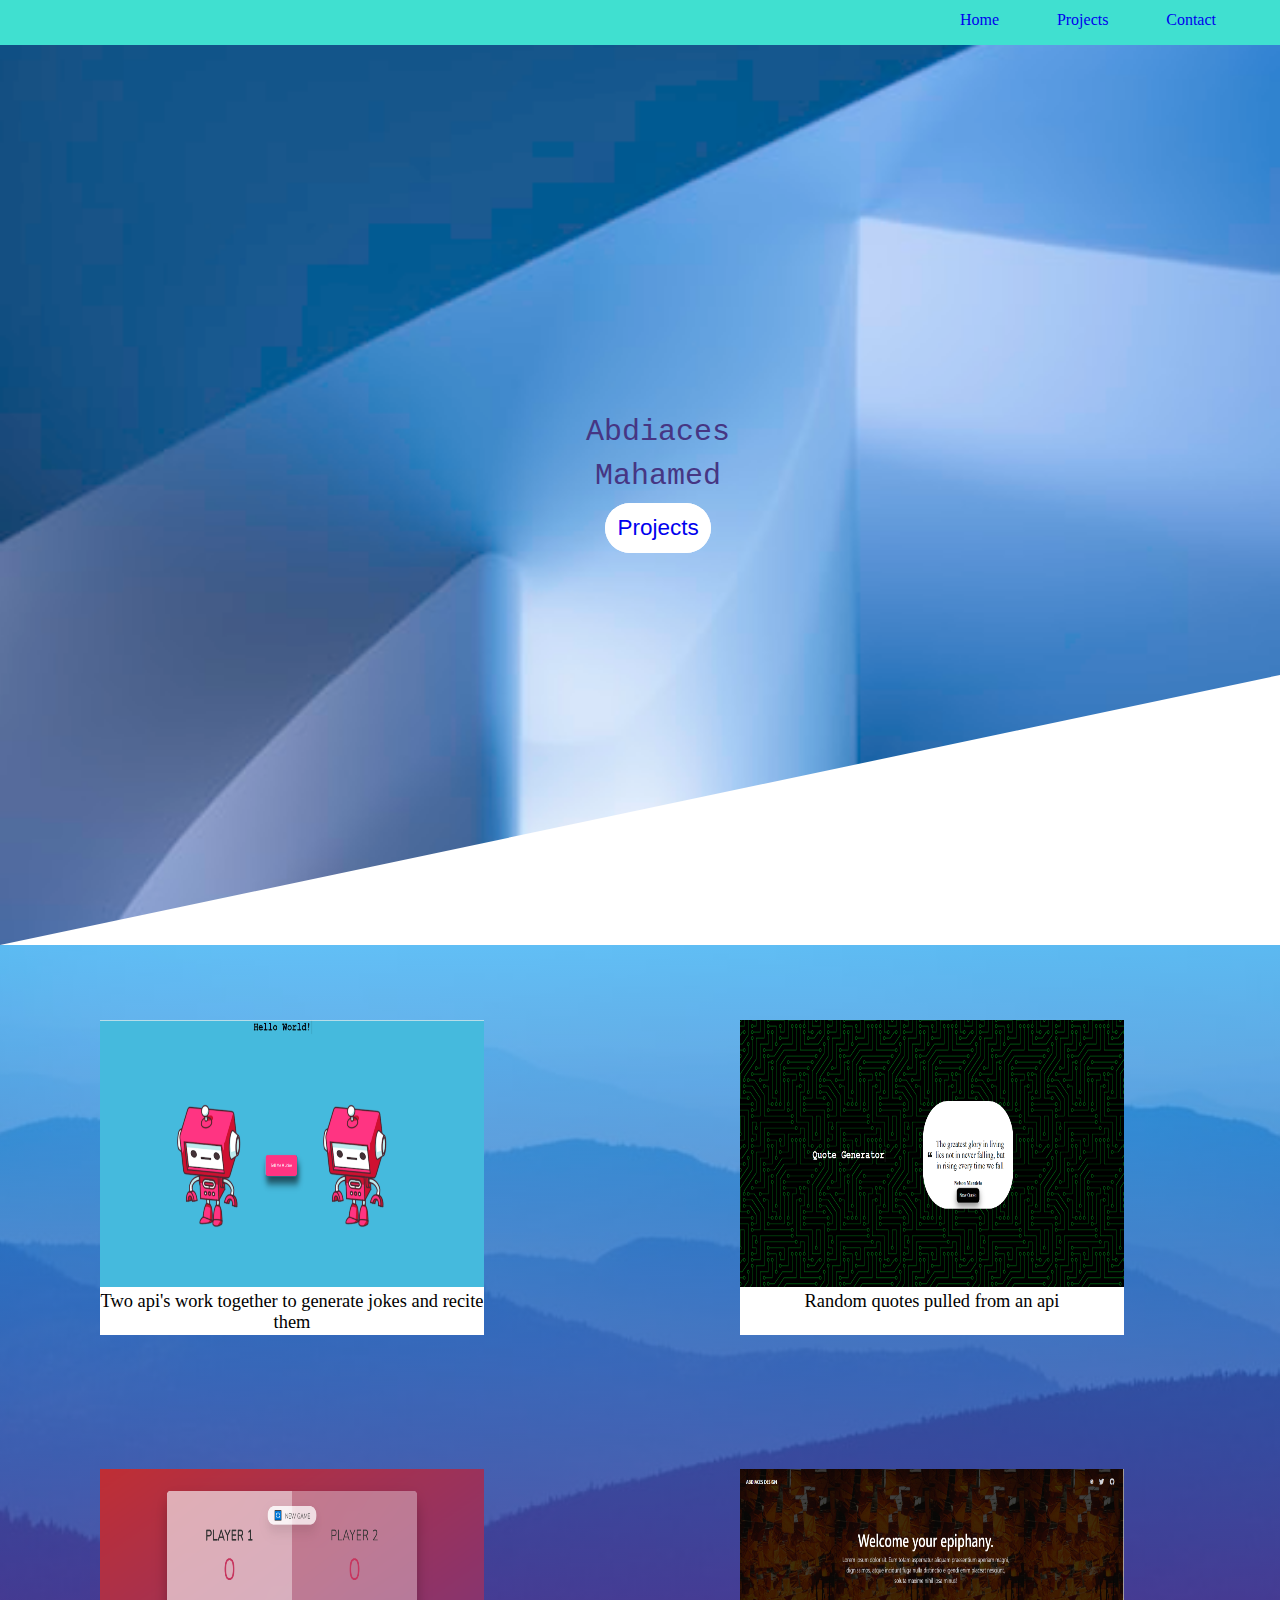
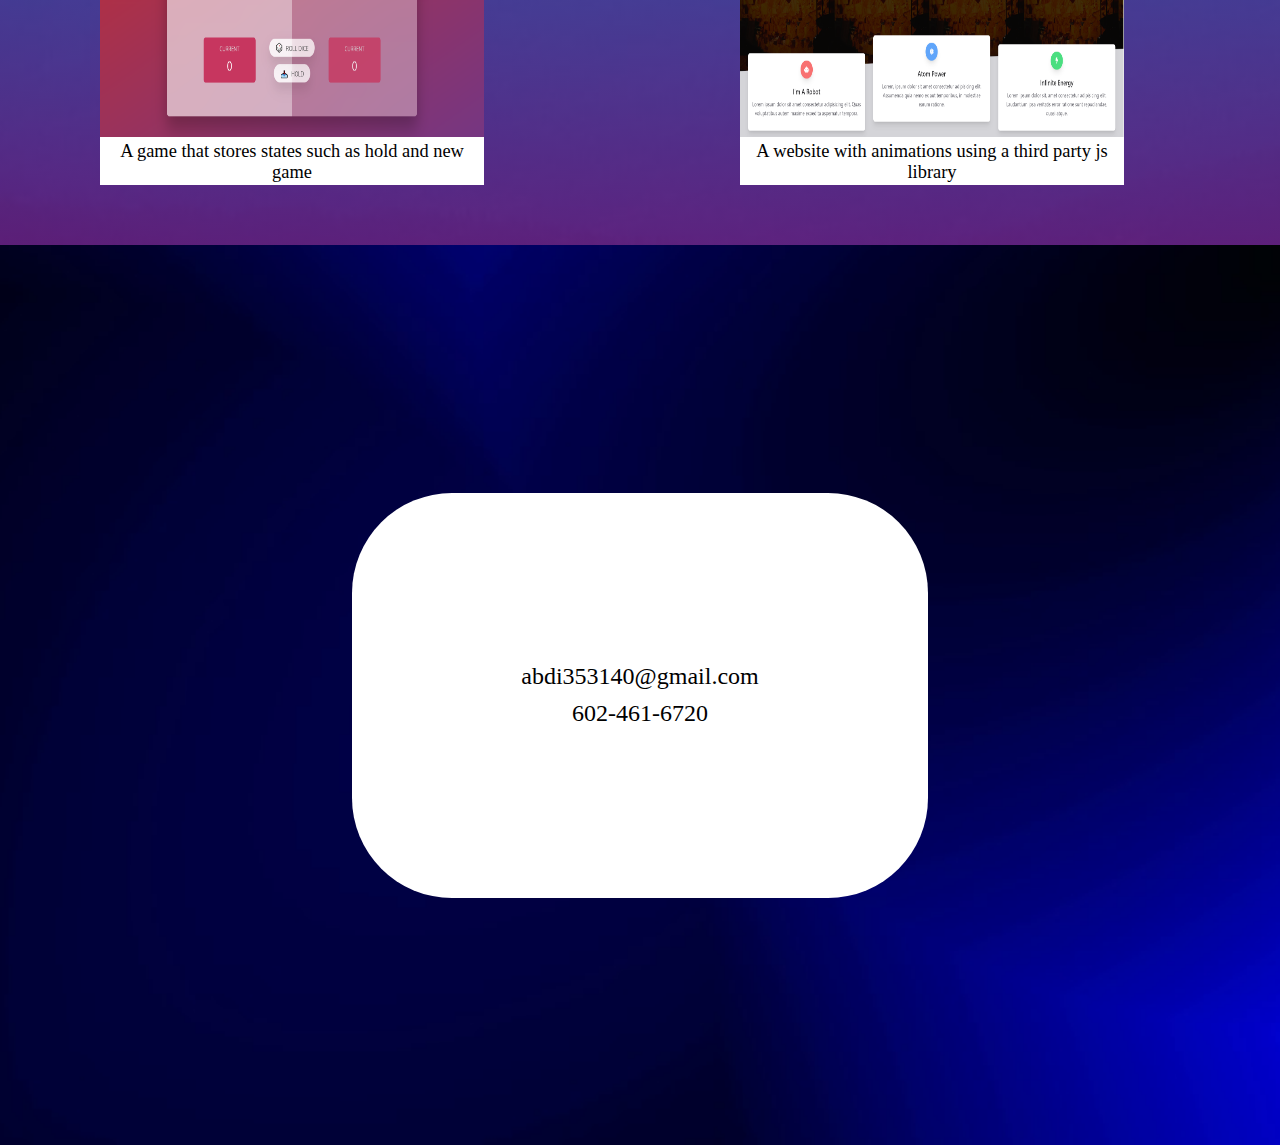
<file: index.html>
<!DOCTYPE html>
<html lang="en">
<head>
    <meta charset="UTF-8">
    <meta http-equiv="X-UA-Compatible" content="IE=edge">
    <meta name="viewport" content="width=device-width, initial-scale=1.0">
    <title>Abdiaces Mahamed</title>
    <link rel="stylesheet" href="style.css">
</head>
<body>

    <nav>
        <ul>
            <a href="#home"><li>home</li></a>
            <a href="#projects"><li>projects</li></a>
            <a href="#contact"><li>contact</li></a>
        </ul>
    </nav>

    <header id="home">
        <div class="name-box">
            <div class="first-name">Abdiaces</div>
            <div class="last-name">Mahamed</div>
            <button class="projects-btn"><a href="#projects">projects</a></button> 
        </div>
    </header>

    <section class="projects-section" id="projects">
        <a href="/joke bot/" class="project1 project">
        <img src="/img/joke bot image.PNG" alt="">
        <p>Two api's work together to generate jokes and recite them</p>
        </a>


        <a href="/quote generator/" class="project2 project">
        <img src="/img/quote generator image.PNG" alt="">
        <p>Random quotes pulled from an api</p>
        </a>

        <a href="/pig game/" class="project3 project">
        <img src="/img/pig game image.PNG" alt="">
        <p>A game that stores states such as hold and new game</p>
        </a>

        <a href="/animated scroll/" class="project4 project">
        <img src="/img/animated scroll image.PNG" alt="">
        <p>A website with animations using a third party js library</p>
        </a>
    </section>

    <section class="contact-box" id="contact">
        <div class="contact" data-aos="fade-in" data-aos-delay="400">
            <div class="info-box">
                <div class="email"data-aos="fade-in" data-aos-delay="600">abdi353140@gmail.com</div>
                <div class="number" data-aos="fade-in" data-aos-delay="800">602-461-6720</div>
            </div>

        </div>
        

    </section>

    <script src="script.js"></script>
    <script src="https://unpkg.com/aos@2.3.1/dist/aos.js"></script>
    <script src="ani-scroll.js"></script>
</body>
</html>
</file>
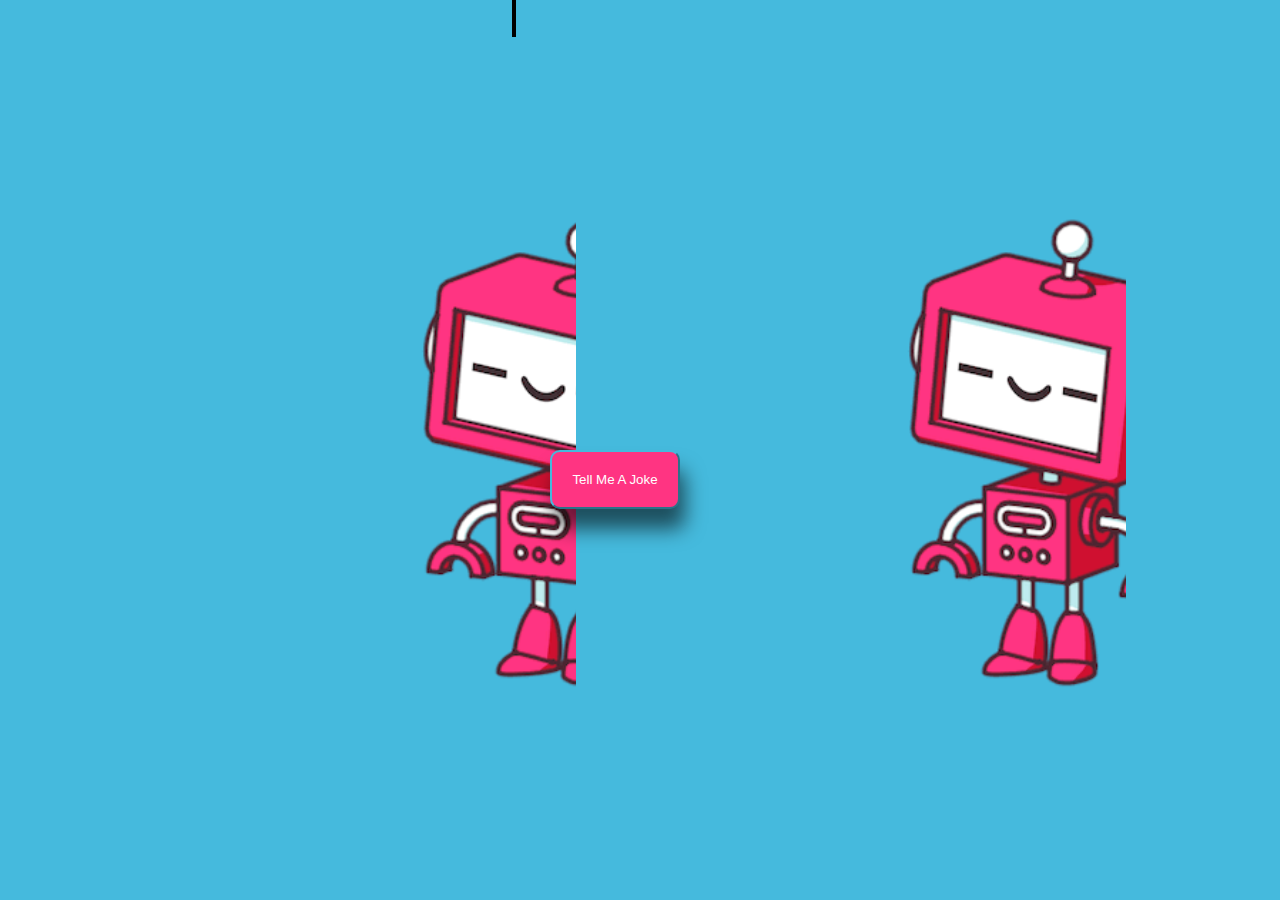
<file: joke bot/index.html>
<!DOCTYPE html>
<html lang="en">
<head>
    <meta charset="UTF-8">
    <meta name="viewport" content="width=device-width, initial-scale=1.0">
    <title>Template</title>
    <link rel="icon" type="image/png" href="favicon.png">
    <link rel="stylesheet" href="style.css">
</head>
<body>

        <div class="box">
            <button class="button">Tell Me A Joke</button>
            <audio  class="audio" controls hidden ></audio>
        </div>



    <div class="big-box">
        <h1>Hello World!</h1>

        <section class="right"></section>
        <section class="left"></section>
        

    </div>




    <!-- Script -->
    <script src="script.js"></script>
</body>
</html>
</file>
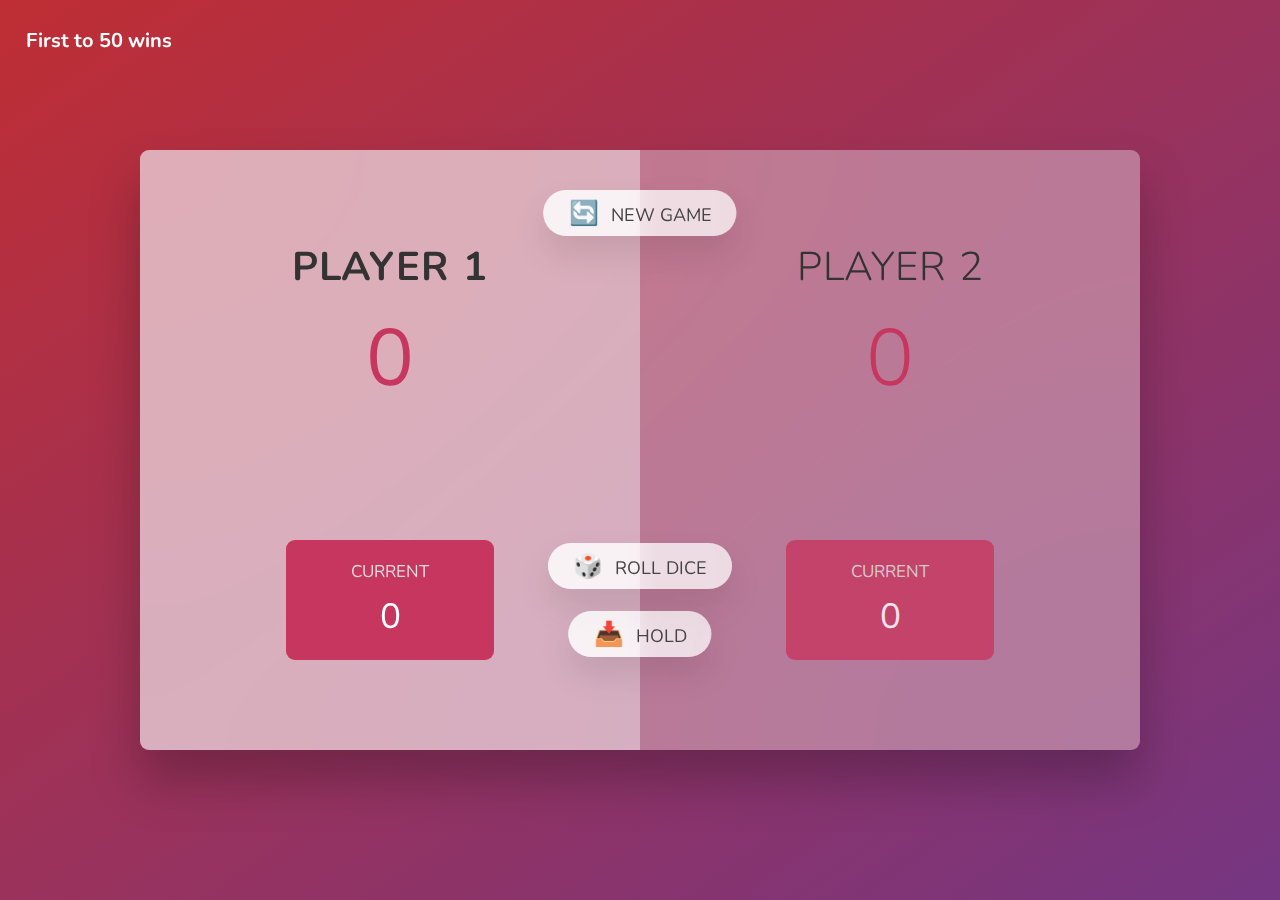
<file: pig game/index.html>
<!DOCTYPE html>
<html lang="en">
  <head>
    <meta charset="UTF-8" />
    <meta name="viewport" content="width=device-width, initial-scale=1.0" />
    <meta http-equiv="X-UA-Compatible" content="ie=edge" />
    <link rel="stylesheet" href="style.css" />
    <title>Pig Game</title>
  </head>
  <body>
    <h1>First to 50 wins</h1>
    <main>
      
      <section class="player player--0 player--active">
        <h2 class="name" id="name--0">Player 1</h2>
        <p class="score" id="score--0">43</p>
        <div class="current">
          <p class="current-label">Current</p>
          <p class="current-score" id="current--0">0</p>
        </div>
      </section>
      <section class="player player--1">
        <h2 class="name" id="name--1">Player 2</h2>
        <p class="score" id="score--1">24</p>
        <div class="current">
          <p class="current-label">Current</p>
          <p class="current-score" id="current--1">0</p>
        </div>
      </section>

      <img src="dice-5.png" alt="Playing dice" class="dice" />
      <button class="btn btn--new">🔄 New game</button>
      <button class="btn btn--roll">🎲 Roll dice</button>
      <button class="btn btn--hold">📥 Hold</button>
    </main>
    <script src="script.js"></script>
  </body>
</html>
</file>
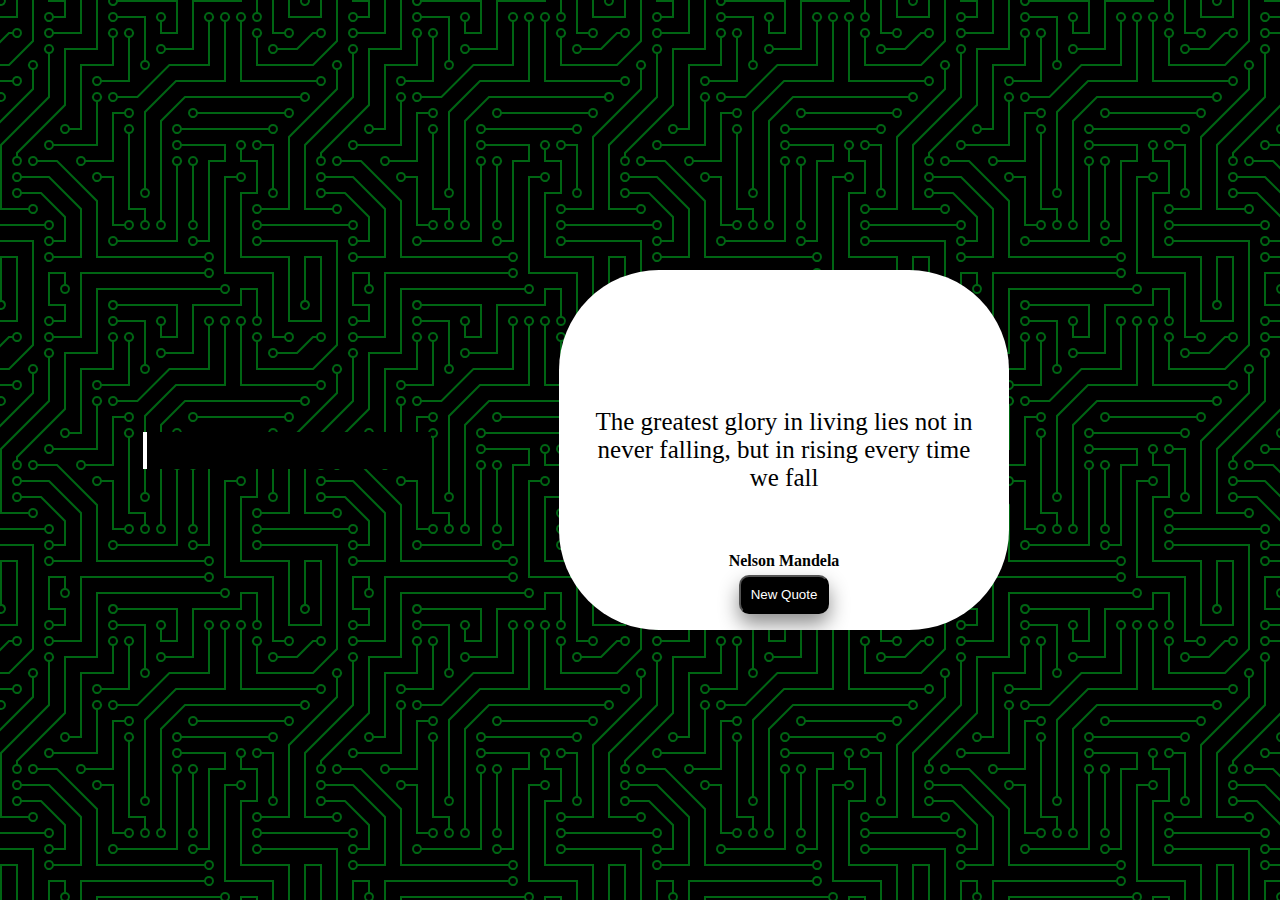
<file: quote generator/index.html>
<!DOCTYPE html>
<html lang="en">
<head>
    <meta charset="UTF-8">
    <meta http-equiv="X-UA-Compatible" content="IE=edge">
    <meta name="viewport" content="width=device-width, initial-scale=1.0">
    <title>quote generator</title>
</head>
<link rel="stylesheet" href="style.css">
<link rel="stylesheet" href="https://cdnjs.cloudflare.com/ajax/libs/font-awesome/5.15.3/css/all.min.css" integrity="sha512-iBBXm8fW90+nuLcSKlbmrPcLa0OT92xO1BIsZ+ywDWZCvqsWgccV3gFoRBv0z+8dLJgyAHIhR35VZc2oM/gI1w==" crossorigin="anonymous" referrerpolicy="no-referrer" />
<body>

    <h1>Quote Generator</h1>

    <div class="quote-box">
        <i class="fas fa-quote-left"></i>
        <span class="quote">The greatest glory in living lies not in never falling, but in rising every time we fall</span>

        <!-- author -->
        <div class="author-box">
            <span class="author">Nelson Mandela</span>
        </div>

        <!-- quote button -->
        <button class="new-quote">New Quote</button>
        
    </div>
</body>
<script src="script.js"></script>
</html>
</file>
<file: style.css>
*{
    padding: 0%;
    margin: 0%;
    box-sizing: border-box;
}

html{
    scroll-behavior: smooth;
}

body{
    overflow-y: scroll;
    overflow-x: hidden;
}

header{
    height: 100vh;
    width: 100vw;
    background-image: url(/img/blue\ abstract.jfif);
    background-position: center;
    background-size: cover;
    clip-path: polygon(0 0, 100% 0, 100% 70%, 0 100%);
    position: relative;
}



/* nav */
nav{
    height: 5vh;
    width: 100vw;
    background-color: turquoise;
    position: -webkit-sticky;
    position: relative , sticky;
    top: 0;
    z-index: +1;
}

ul{
    list-style: none;
    display: flex;
    position: absolute;
    right: 5%;
    justify-content: space-between;
    width: 20%;
    top: 1.2vh;
}

ul a{
    text-decoration: none;
    text-transform: capitalize;
}

/* Page content */
.content {
    padding: 16px;
  }

.sticky {
    position: fixed;
    top: 0;
    width: 100%;
}

/* Add some top padding to the page content to prevent sudden quick movement (as the navigation bar gets a new position at the top of the page (position:fixed and top:0) */
.sticky + .content {
    padding-top: 60px;
}
  

/* name */
.name-box{
    position: absolute;
    left: 45%;
    top: 40%;
    text-align: center;
    font-size: 30px;
    font-family: 'Courier New', Courier, monospace;
    color: rgb(70, 54, 131)
}

.first-name{
    display: block;
    margin: 10px;
    animation: toRight 1.4s;
}

.last-name{
    display: block;
    margin: 10px;
    animation: toLeft 1.4s;
}

@keyframes toRight{
    0%{
        transform: translateX(-100px);
    }

    77%{
        transform: translateX(10px);
    }

    100%{
        transform: translateX(0px);
    }
}

@keyframes toLeft{
    0%{
        transform: translateX(100px);
    }

    77%{
        transform: translateX(-10px);
    }

    100%{
        transform: translateX(0px);
    }
}
/* project button */

.projects-btn{
    position: relative;
    padding: 12px;
    border-radius: 100px;
    background-color: white;
    border: none;
    text-transform: capitalize;
    font-size: .75em;
}

.projects-btn a{
    text-decoration: none;
}

.projects-btn::after{
    content: "";
    position: absolute;
    padding:12px;
    border-radius: 100px;
    background-color: white;
    border: none;
    top: 0%;
    left: 0%;
    right: 0%;
    left: 0%;
    bottom: 0%;
    z-index: -1;
    transition: all 1s;
}


.projects-btn:hover::after{
    transform: scale(1.5);
    animation: disappear 1.5s forwards;
}

/* btn animmation */
@keyframes disappear{
    0%{
        opacity: 1;
    }

    100%{
        opacity: 0;
    }
}

/* projects */

.projects-section{
    height: 100vh;
    width: 100%;
    background-image:linear-gradient(rgba(0, 162, 255, 0.527), rgba(116, 17, 116, 0.76)) ,url(/img/blue\ moutain.jfif);
    background-size: cover;
    background-position: top;
    display: grid;
    grid-template-columns: 1fr 1fr;
}

.project{
    background-color: white;
    height: 70%;
    width: 60%;
    margin-top: 75px;
    margin-left: 100px;
    transition: 1s;
    position: relative;
}

.project:hover{
    transform: scale(1.1);
}



/* project img */

.projects-section a img{
    width: 100%;
    height: 85%;
}

.projects-section a p{
    text-align: center;
    color: black;
    font-size: 1.15em;
}

.projects-section a{
    text-decoration: none;
}

/* contact */

.contact-box{
    height: 100vh;
    width: 100vw;
    background-image: url(/img/dark\ blue.jfif);
    background-size: cover;
    background-position: top;
    position: relative;
    display: flex;
    justify-content: center;
    align-items: center;
}
.contact{
    background-color: white;
    border-radius: 100px;
    width: 45vw;
    height: 45vh;
    display: flex;
    justify-content: center;
    align-items: center;
}

.info-box{
    font-size: 1.5em;
    text-align: center;
}

.email{
    display: block;
    margin: 10px
}

.number{
    display: block;
    margin: 10px;
}
</file>
<file: joke bot/style.css>
/* ROBOT.GIF from Giphy - https://giphy.com/gifs/robot-cinema-4d-eyedesyn-3o7abtn7DuREEpsyWY */

*{
  margin: 0%;
  padding: 0%;
  box-sizing: border-box;
}


body{
  position: relative;
  background-color: #45badd
}


/* type animation */

h1{
  max-width: max-content;
  position: relative;
  left: 40%;
  font-family: 'Courier New', Courier, monospace;
  background-color: #45badd;
}

h1::before,h1::after{
  content: "";
  position: absolute;
  top: 0%;
  left: 0%;
  right: 0%;
  bottom: 0%;
}


h1::before{
  background-color: #45badd;
  animation: typewritter 4s steps(12) forwards;
}

h1::after{
  width: .125em;
  background-color: black;
  animation: typewritter 4s steps(12) forwards, blinker 550ms steps(12) infinite;
}


@keyframes typewritter{
  to{
      left: 100%;
  }
}

@keyframes blinker{
  to{
      background: transparent;
  }
  

}
/* robots */

.big-box{
  width: 100%;
  height: 100vh;
  position: relative;
  display: inline-block
}


.left{
  height: 95vh;
  width: 45vw;
  background-image: url(/img/robot.gif);
  background-size: cover;
  background-position: left;
  z-index: -1;
}

.right{
  background-image: url(/img/robot.gif);
  background-size: cover;
  height: 95vh;
  width: 50vw;
  position: absolute;
  right: 12%;
  z-index: -1;
}

/* button */
.box{
  position: absolute;
  top: 50%;
  left: 43%;
  z-index: +1;
}

.button{
  min-width: max-content;
  background-color: #ff3482;
  padding: 20px;
  box-shadow: 5px 20px 20px rgba(0, 0, 0, 0.575);
  border-radius: 10px;
  border-color:#45badd;
  color: white;
}

.disable{
  background-color: #631633;
}

.button:active{
  transform: translateY(20px);
  box-shadow: 0px 0px 00px rgba(0, 0, 0, 0.575);
  transition: 300ms;
}

/* audio */
.audio{
  padding: 20px;
}
</file>
<file: pig game/style.css>
@import url('https://fonts.googleapis.com/css2?family=Nunito&display=swap');

* {
  margin: 0;
  padding: 0;
  box-sizing: inherit;
}

html {
  font-size: 62.5%;
  box-sizing: border-box;
}

body {
  font-family: 'Nunito', sans-serif;
  font-weight: 400;
  height: 100vh;
  color: #333;
  background-image: linear-gradient(to top left, #753682 0%, #bf2e34 100%);
  display: flex;
  align-items: center;
  justify-content: center;
  position: relative;
}

h1{
  position: absolute;
  top: 3vh;
  left: 2vw;
  color: white;
}

/* LAYOUT */
main {
  position: relative;
  width: 100rem;
  height: 60rem;
  background-color: rgba(255, 255, 255, 0.35);
  backdrop-filter: blur(200px);
  filter: blur();
  box-shadow: 0 3rem 5rem rgba(0, 0, 0, 0.25);
  border-radius: 9px;
  overflow: hidden;
  display: flex;
}

.player {
  flex: 50%;
  padding: 9rem;
  display: flex;
  flex-direction: column;
  align-items: center;
  transition: all 0.75s;
}

/* ELEMENTS */
.name {
  position: relative;
  font-size: 4rem;
  text-transform: uppercase;
  letter-spacing: 1px;
  word-spacing: 2px;
  font-weight: 300;
  margin-bottom: 1rem;
}

.score {
  font-size: 8rem;
  font-weight: 300;
  color: #c7365f;
  margin-bottom: auto;
}

.player--active {
  background-color: rgba(255, 255, 255, 0.4);
}
.player--active .name {
  font-weight: 700;
}
.player--active .score {
  font-weight: 400;
}

.player--active .current {
  opacity: 1;
}

.current {
  background-color: #c7365f;
  opacity: 0.8;
  border-radius: 9px;
  color: #fff;
  width: 65%;
  padding: 2rem;
  text-align: center;
  transition: all 0.75s;
}

.current-label {
  text-transform: uppercase;
  margin-bottom: 1rem;
  font-size: 1.7rem;
  color: #ddd;
}

.current-score {
  font-size: 3.5rem;
}

/* ABSOLUTE POSITIONED ELEMENTS */
.btn {
  position: absolute;
  left: 50%;
  transform: translateX(-50%);
  color: #444;
  background: none;
  border: none;
  font-family: inherit;
  font-size: 1.8rem;
  text-transform: uppercase;
  cursor: pointer;
  font-weight: 400;
  transition: all 0.2s;

  background-color: white;
  background-color: rgba(255, 255, 255, 0.6);
  backdrop-filter: blur(10px);

  padding: 0.7rem 2.5rem;
  border-radius: 50rem;
  box-shadow: 0 1.75rem 3.5rem rgba(0, 0, 0, 0.1);
}

.btn::first-letter {
  font-size: 2.4rem;
  display: inline-block;
  margin-right: 0.7rem;
}

.btn--new {
  top: 4rem;
}
.btn--roll {
  top: 39.3rem;
}
.btn--hold {
  top: 46.1rem;
}

.btn:active {
  transform: translate(-50%, 3px);
  box-shadow: 0 1rem 2rem rgba(0, 0, 0, 0.15);
}

.btn:focus {
  outline: none;
}

.dice {
  position: absolute;
  left: 50%;
  top: 16.5rem;
  transform: translateX(-50%);
  height: 10rem;
  box-shadow: 0 2rem 5rem rgba(0, 0, 0, 0.2);
}

.player--winner {
  background-color: #2f2f2f;
}

.player--winner .name {
  font-weight: 700;
  color: #c7365f;
}

.hidden {
  display: none;
}
</file>
<file: quote generator/style.css>
*{
    margin: 0%;
    padding: 0%;
    box-sizing: border-box;
}






body{
    background-color: #000000;
    background-image: url("data:image/svg+xml,%3Csvg xmlns='http://www.w3.org/2000/svg' viewBox='0 0 304 304' width='304' height='304'%3E%3Cpath fill='%2300fc2f' fill-opacity='0.4' d='M44.1 224a5 5 0 1 1 0 2H0v-2h44.1zm160 48a5 5 0 1 1 0 2H82v-2h122.1zm57.8-46a5 5 0 1 1 0-2H304v2h-42.1zm0 16a5 5 0 1 1 0-2H304v2h-42.1zm6.2-114a5 5 0 1 1 0 2h-86.2a5 5 0 1 1 0-2h86.2zm-256-48a5 5 0 1 1 0 2H0v-2h12.1zm185.8 34a5 5 0 1 1 0-2h86.2a5 5 0 1 1 0 2h-86.2zM258 12.1a5 5 0 1 1-2 0V0h2v12.1zm-64 208a5 5 0 1 1-2 0v-54.2a5 5 0 1 1 2 0v54.2zm48-198.2V80h62v2h-64V21.9a5 5 0 1 1 2 0zm16 16V64h46v2h-48V37.9a5 5 0 1 1 2 0zm-128 96V208h16v12.1a5 5 0 1 1-2 0V210h-16v-76.1a5 5 0 1 1 2 0zm-5.9-21.9a5 5 0 1 1 0 2H114v48H85.9a5 5 0 1 1 0-2H112v-48h12.1zm-6.2 130a5 5 0 1 1 0-2H176v-74.1a5 5 0 1 1 2 0V242h-60.1zm-16-64a5 5 0 1 1 0-2H114v48h10.1a5 5 0 1 1 0 2H112v-48h-10.1zM66 284.1a5 5 0 1 1-2 0V274H50v30h-2v-32h18v12.1zM236.1 176a5 5 0 1 1 0 2H226v94h48v32h-2v-30h-48v-98h12.1zm25.8-30a5 5 0 1 1 0-2H274v44.1a5 5 0 1 1-2 0V146h-10.1zm-64 96a5 5 0 1 1 0-2H208v-80h16v-14h-42.1a5 5 0 1 1 0-2H226v18h-16v80h-12.1zm86.2-210a5 5 0 1 1 0 2H272V0h2v32h10.1zM98 101.9V146H53.9a5 5 0 1 1 0-2H96v-42.1a5 5 0 1 1 2 0zM53.9 34a5 5 0 1 1 0-2H80V0h2v34H53.9zm60.1 3.9V66H82v64H69.9a5 5 0 1 1 0-2H80V64h32V37.9a5 5 0 1 1 2 0zM101.9 82a5 5 0 1 1 0-2H128V37.9a5 5 0 1 1 2 0V82h-28.1zm16-64a5 5 0 1 1 0-2H146v44.1a5 5 0 1 1-2 0V18h-26.1zm102.2 270a5 5 0 1 1 0 2H98v14h-2v-16h124.1zM242 149.9V160h16v34h-16v62h48v48h-2v-46h-48v-66h16v-30h-16v-12.1a5 5 0 1 1 2 0zM53.9 18a5 5 0 1 1 0-2H64V2H48V0h18v18H53.9zm112 32a5 5 0 1 1 0-2H192V0h50v2h-48v48h-28.1zm-48-48a5 5 0 0 1-9.8-2h2.07a3 3 0 1 0 5.66 0H178v34h-18V21.9a5 5 0 1 1 2 0V32h14V2h-58.1zm0 96a5 5 0 1 1 0-2H137l32-32h39V21.9a5 5 0 1 1 2 0V66h-40.17l-32 32H117.9zm28.1 90.1a5 5 0 1 1-2 0v-76.51L175.59 80H224V21.9a5 5 0 1 1 2 0V82h-49.59L146 112.41v75.69zm16 32a5 5 0 1 1-2 0v-99.51L184.59 96H300.1a5 5 0 0 1 3.9-3.9v2.07a3 3 0 0 0 0 5.66v2.07a5 5 0 0 1-3.9-3.9H185.41L162 121.41v98.69zm-144-64a5 5 0 1 1-2 0v-3.51l48-48V48h32V0h2v50H66v55.41l-48 48v2.69zM50 53.9v43.51l-48 48V208h26.1a5 5 0 1 1 0 2H0v-65.41l48-48V53.9a5 5 0 1 1 2 0zm-16 16V89.41l-34 34v-2.82l32-32V69.9a5 5 0 1 1 2 0zM12.1 32a5 5 0 1 1 0 2H9.41L0 43.41V40.6L8.59 32h3.51zm265.8 18a5 5 0 1 1 0-2h18.69l7.41-7.41v2.82L297.41 50H277.9zm-16 160a5 5 0 1 1 0-2H288v-71.41l16-16v2.82l-14 14V210h-28.1zm-208 32a5 5 0 1 1 0-2H64v-22.59L40.59 194H21.9a5 5 0 1 1 0-2H41.41L66 216.59V242H53.9zm150.2 14a5 5 0 1 1 0 2H96v-56.6L56.6 162H37.9a5 5 0 1 1 0-2h19.5L98 200.6V256h106.1zm-150.2 2a5 5 0 1 1 0-2H80v-46.59L48.59 178H21.9a5 5 0 1 1 0-2H49.41L82 208.59V258H53.9zM34 39.8v1.61L9.41 66H0v-2h8.59L32 40.59V0h2v39.8zM2 300.1a5 5 0 0 1 3.9 3.9H3.83A3 3 0 0 0 0 302.17V256h18v48h-2v-46H2v42.1zM34 241v63h-2v-62H0v-2h34v1zM17 18H0v-2h16V0h2v18h-1zm273-2h14v2h-16V0h2v16zm-32 273v15h-2v-14h-14v14h-2v-16h18v1zM0 92.1A5.02 5.02 0 0 1 6 97a5 5 0 0 1-6 4.9v-2.07a3 3 0 1 0 0-5.66V92.1zM80 272h2v32h-2v-32zm37.9 32h-2.07a3 3 0 0 0-5.66 0h-2.07a5 5 0 0 1 9.8 0zM5.9 0A5.02 5.02 0 0 1 0 5.9V3.83A3 3 0 0 0 3.83 0H5.9zm294.2 0h2.07A3 3 0 0 0 304 3.83V5.9a5 5 0 0 1-3.9-5.9zm3.9 300.1v2.07a3 3 0 0 0-1.83 1.83h-2.07a5 5 0 0 1 3.9-3.9zM97 100a3 3 0 1 0 0-6 3 3 0 0 0 0 6zm0-16a3 3 0 1 0 0-6 3 3 0 0 0 0 6zm16 16a3 3 0 1 0 0-6 3 3 0 0 0 0 6zm16 16a3 3 0 1 0 0-6 3 3 0 0 0 0 6zm0 16a3 3 0 1 0 0-6 3 3 0 0 0 0 6zm-48 32a3 3 0 1 0 0-6 3 3 0 0 0 0 6zm16 16a3 3 0 1 0 0-6 3 3 0 0 0 0 6zm32 48a3 3 0 1 0 0-6 3 3 0 0 0 0 6zm-16 16a3 3 0 1 0 0-6 3 3 0 0 0 0 6zm32-16a3 3 0 1 0 0-6 3 3 0 0 0 0 6zm0-32a3 3 0 1 0 0-6 3 3 0 0 0 0 6zm16 32a3 3 0 1 0 0-6 3 3 0 0 0 0 6zm32 16a3 3 0 1 0 0-6 3 3 0 0 0 0 6zm0-16a3 3 0 1 0 0-6 3 3 0 0 0 0 6zm-16-64a3 3 0 1 0 0-6 3 3 0 0 0 0 6zm16 0a3 3 0 1 0 0-6 3 3 0 0 0 0 6zm16 96a3 3 0 1 0 0-6 3 3 0 0 0 0 6zm0 16a3 3 0 1 0 0-6 3 3 0 0 0 0 6zm16 16a3 3 0 1 0 0-6 3 3 0 0 0 0 6zm16-144a3 3 0 1 0 0-6 3 3 0 0 0 0 6zm0 32a3 3 0 1 0 0-6 3 3 0 0 0 0 6zm16-32a3 3 0 1 0 0-6 3 3 0 0 0 0 6zm16-16a3 3 0 1 0 0-6 3 3 0 0 0 0 6zm-96 0a3 3 0 1 0 0-6 3 3 0 0 0 0 6zm0 16a3 3 0 1 0 0-6 3 3 0 0 0 0 6zm16-32a3 3 0 1 0 0-6 3 3 0 0 0 0 6zm96 0a3 3 0 1 0 0-6 3 3 0 0 0 0 6zm-16-64a3 3 0 1 0 0-6 3 3 0 0 0 0 6zm16-16a3 3 0 1 0 0-6 3 3 0 0 0 0 6zm-32 0a3 3 0 1 0 0-6 3 3 0 0 0 0 6zm0-16a3 3 0 1 0 0-6 3 3 0 0 0 0 6zm-16 0a3 3 0 1 0 0-6 3 3 0 0 0 0 6zm-16 0a3 3 0 1 0 0-6 3 3 0 0 0 0 6zm-16 0a3 3 0 1 0 0-6 3 3 0 0 0 0 6zM49 36a3 3 0 1 0 0-6 3 3 0 0 0 0 6zm-32 0a3 3 0 1 0 0-6 3 3 0 0 0 0 6zm32 16a3 3 0 1 0 0-6 3 3 0 0 0 0 6zM33 68a3 3 0 1 0 0-6 3 3 0 0 0 0 6zm16-48a3 3 0 1 0 0-6 3 3 0 0 0 0 6zm0 240a3 3 0 1 0 0-6 3 3 0 0 0 0 6zm16 32a3 3 0 1 0 0-6 3 3 0 0 0 0 6zm-16-64a3 3 0 1 0 0-6 3 3 0 0 0 0 6zm0 16a3 3 0 1 0 0-6 3 3 0 0 0 0 6zm-16-32a3 3 0 1 0 0-6 3 3 0 0 0 0 6zm80-176a3 3 0 1 0 0-6 3 3 0 0 0 0 6zm16 0a3 3 0 1 0 0-6 3 3 0 0 0 0 6zm-16-16a3 3 0 1 0 0-6 3 3 0 0 0 0 6zm32 48a3 3 0 1 0 0-6 3 3 0 0 0 0 6zm16-16a3 3 0 1 0 0-6 3 3 0 0 0 0 6zm0-32a3 3 0 1 0 0-6 3 3 0 0 0 0 6zm112 176a3 3 0 1 0 0-6 3 3 0 0 0 0 6zm-16 16a3 3 0 1 0 0-6 3 3 0 0 0 0 6zm0 16a3 3 0 1 0 0-6 3 3 0 0 0 0 6zm0 16a3 3 0 1 0 0-6 3 3 0 0 0 0 6zM17 180a3 3 0 1 0 0-6 3 3 0 0 0 0 6zm0 16a3 3 0 1 0 0-6 3 3 0 0 0 0 6zm0-32a3 3 0 1 0 0-6 3 3 0 0 0 0 6zm16 0a3 3 0 1 0 0-6 3 3 0 0 0 0 6zM17 84a3 3 0 1 0 0-6 3 3 0 0 0 0 6zm32 64a3 3 0 1 0 0-6 3 3 0 0 0 0 6zm16-16a3 3 0 1 0 0-6 3 3 0 0 0 0 6z'%3E%3C/path%3E%3C/svg%3E");
    height: 100vh;
    font-weight: 700;
    text-align: center;
    display: flex;
    justify-content: center;
    align-items: center;
}


/* quote */

.quote-box{
    background-color: white;
    display: flex;
    justify-content: center;
    align-items: center;
    position: relative;
    height: 40vh;
    width: 50vh;
    border-radius: 100px;
    padding: 20px;
}

.quote{

    display: block;
    margin: 10px;
    font-size: 25px;
    font-weight: 500;
}

/* author */

.author-box{
    position: absolute;
    bottom: 40px;
    margin: 20px;
}



/* button */

.new-quote{
    position: absolute;
    bottom: 10px;
    background-color: black;
    color: white;
    border-radius: 10px;
    box-shadow: 0 10px 20px rgba(0, 0, 0, 0.452);
    margin: 6px;
    padding: 10px;
    transition: all .5s;
}



.new-quote:active{
    transform: translateY(10px);
    box-shadow: 0 0 0;
}

    /* animation */
h1{
    position: relative;
    color: white;
    right: 10%;
    width: max-content;
    font-family: 'Courier New', Courier, monospace;
}

h1::before,h1::after{
    content: "";
    position: absolute;
    top: 0%;
    left: 0%;
    right: 0%;
    bottom: 0%;
}


h1::before{
    background-color: black;
    animation: typewritter 4s steps(16) forwards;
}

h1::after{
    width: .125em;
    background-color: white;
    animation: typewritter 4s steps(16) forwards, blinker 550ms steps(16) infinite;
}


@keyframes typewritter{
    to{
        left: 100%;
    }
}

@keyframes blinker{
    to{
        background: transparent;
    }
    

}
</file>
